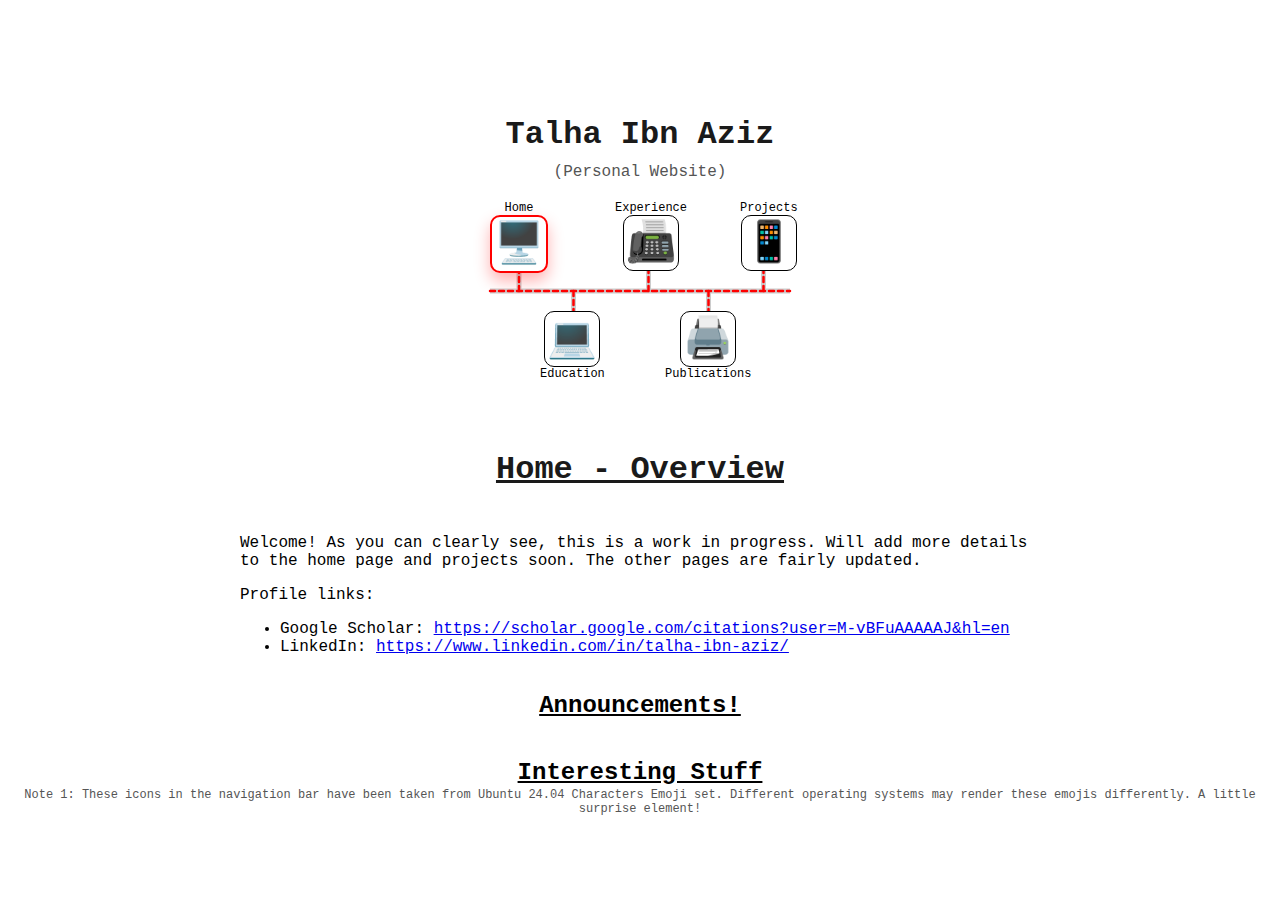
<file: index.html>
<!DOCTYPE html>
<html lang="en">

<head>
  <meta charset="UTF-8">
  <meta name="viewport" content="width=device-width, initial-scale=1">
  <title>Talha Ibn Aziz</title>
  <link rel="icon" href="images/favicon.ico" type="image/favicon.ico">
  <link rel="stylesheet" href="styles.css">
  <script src="common.js" defer></script>
</head>

<body>
  <div class="container">
    <div id="common-header"></div>
    
    <h2 class="page-header">Home - Overview</h2>

    <div class="content">
      <p> Welcome! As you can clearly see, this is a work in progress. Will add more details to the home page and projects soon. The other pages are fairly updated.</p>
      <p> Profile links:
        <ul>
          <li> Google Scholar: <a href="https://scholar.google.com/citations?user=M-vBFuAAAAAJ&hl=en">https://scholar.google.com/citations?user=M-vBFuAAAAAJ&hl=en</a></li>
          <li> LinkedIn: <a href="https://www.linkedin.com/in/talha-ibn-aziz/" target="_blank">https://www.linkedin.com/in/talha-ibn-aziz/</a> </li>
        </ul>
      </p>
    </div>

    <h2> Announcements! </h2>

    <h2> Interesting Stuff </h2>

    <div id="footnote" class="footnote"> </div>
  </div>
</body>
</html>
</file>
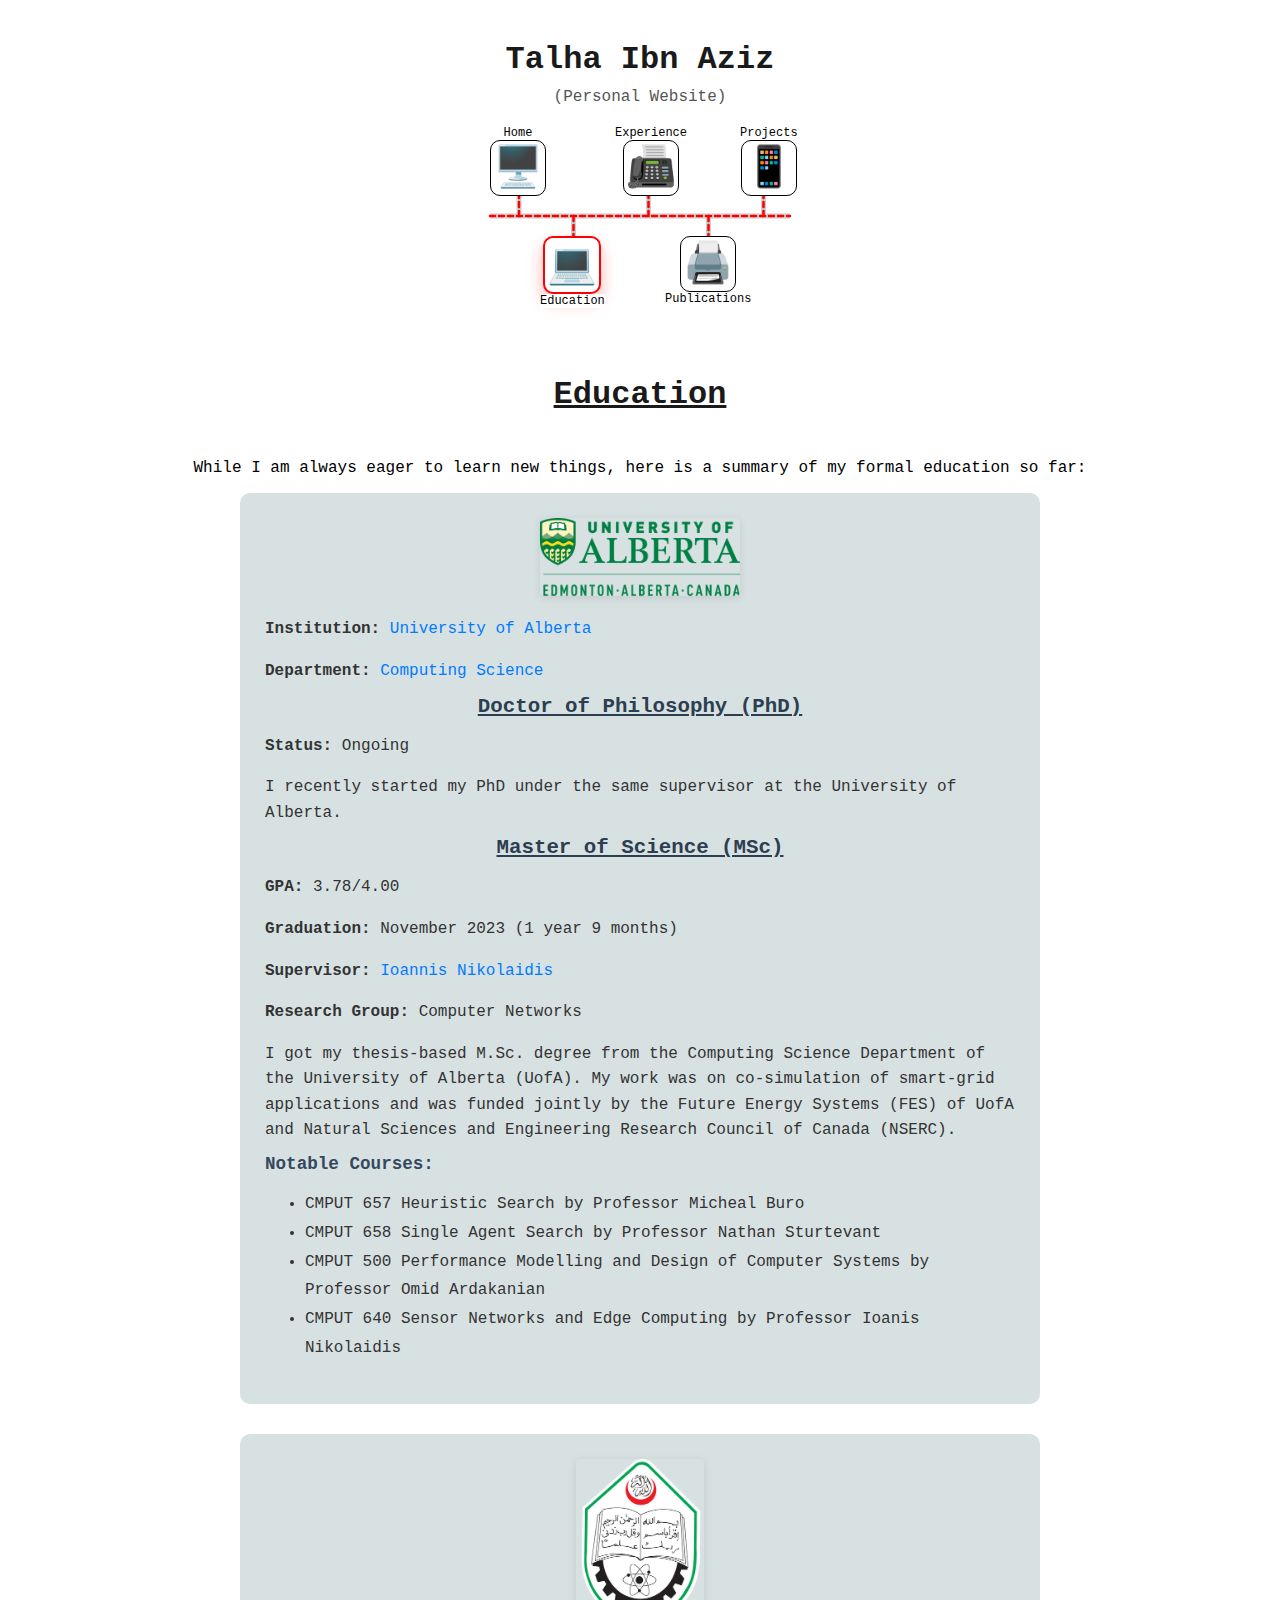
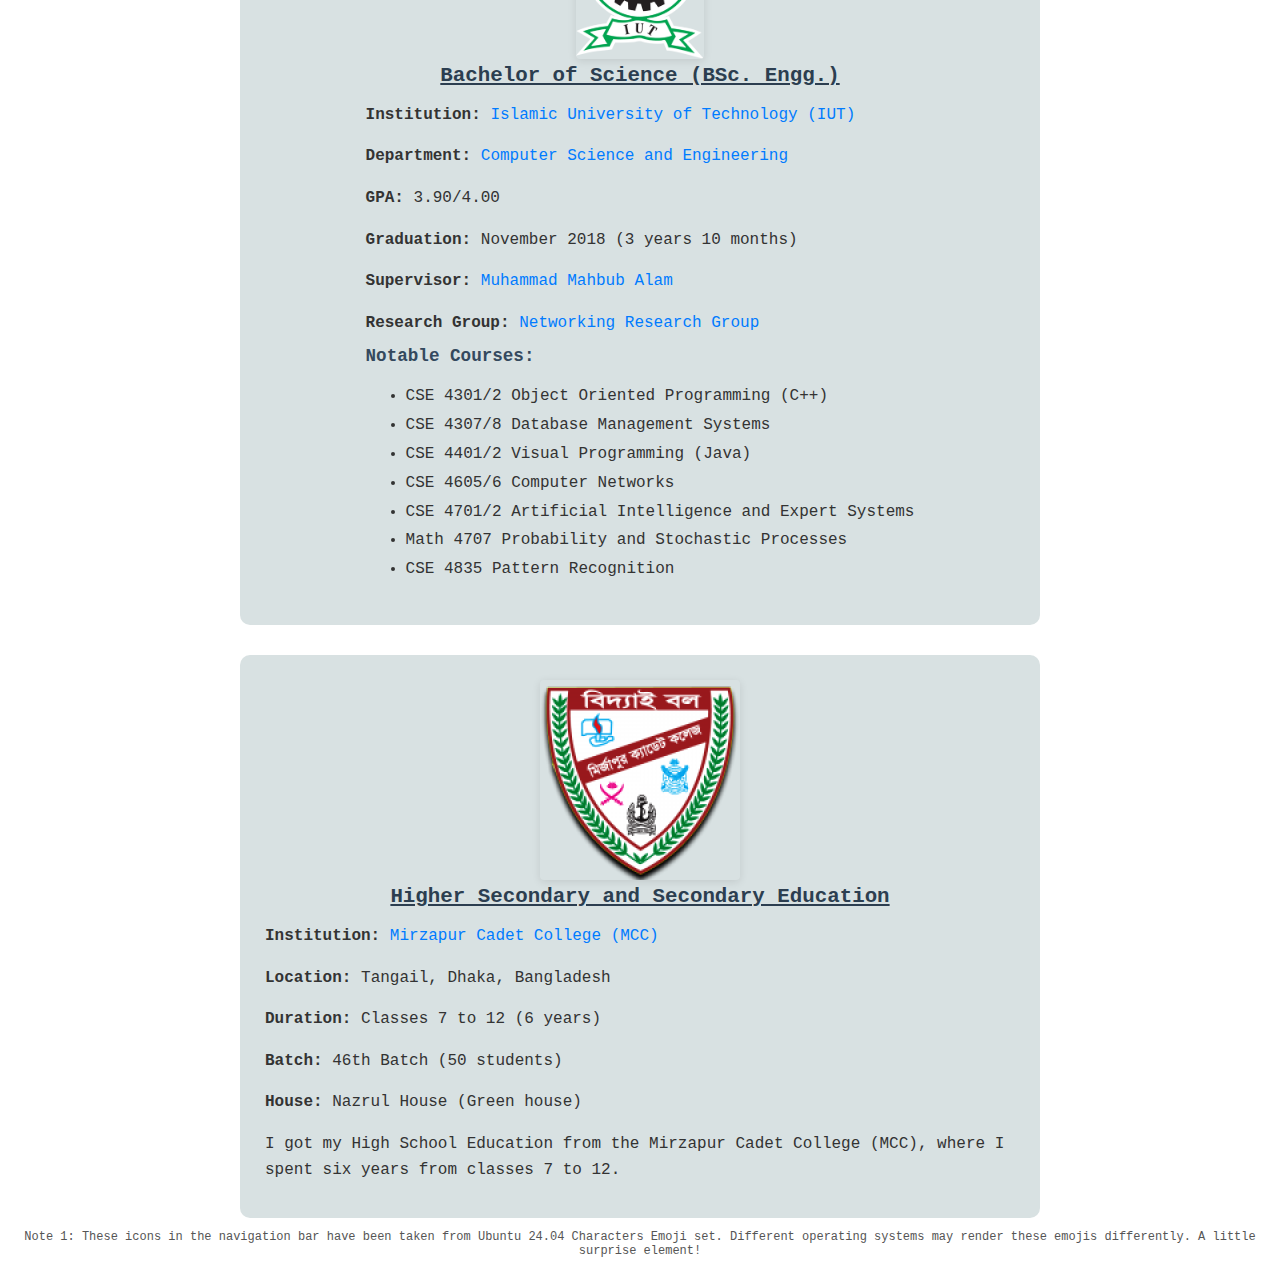
<file: education.html>
<!DOCTYPE html>
<html lang="en">

<head>
  <meta charset="UTF-8">
  <meta name="viewport" content="width=device-width, initial-scale=1">
  <title>Talha Ibn Aziz</title>
  <link rel="icon" href="images/favicon.ico" type="image/favicon.ico">
  <link rel="stylesheet" href="styles.css">
  <script src="common.js" defer></script>
</head>

<body>
  <div class="container">
    <div id="common-header"></div>

    <h2 class="page-header">Education</h2>
    <p>While I am always eager to learn new things, here is a summary of my formal education so far:</p>
    <div class="content">
      <!-- PhD Section -->
      <div class="section">
        <img src="images/uofa.png" alt="University of Alberta" class="logo">
        <div class="text">
          <p><strong>Institution:</strong> <a href="https://www.ualberta.ca/index.html" target="_blank">University of Alberta</a></p>
          <p><strong>Department:</strong> <a href="https://www.ualberta.ca/en/computing-science/index.html" target="_blank">Computing Science</a></p>
          <h3>Doctor of Philosophy (PhD)</h3>
          <p><strong>Status:</strong> Ongoing</p>
          <p>I recently started my PhD under the same supervisor at the University of Alberta.</p>


          <h3>Master of Science (MSc)</h3>
          <p><strong>GPA:</strong> 3.78/4.00</p>
          <p><strong>Graduation:</strong> November 2023 (1 year 9 months)</p>
          <p><strong>Supervisor:</strong> <a href="https://apps.ualberta.ca/directory/person/ioanis" target="_blank">Ioannis Nikolaidis</a></p>
          <p><strong>Research Group:</strong> Computer Networks</p>
          <p>I got my thesis-based M.Sc. degree from the Computing Science Department of the University of Alberta (UofA). My work was on co-simulation of smart-grid applications and was funded jointly by the Future Energy Systems (FES) of UofA and Natural Sciences and Engineering Research Council of Canada (NSERC).</p>
          
          <h4>Notable Courses:</h4>
          <ul>
            <li>CMPUT 657 Heuristic Search by Professor Micheal Buro</li>
            <li>CMPUT 658 Single Agent Search by Professor Nathan Sturtevant</li>
            <li>CMPUT 500 Performance Modelling and Design of Computer Systems by Professor Omid Ardakanian</li>
            <li>CMPUT 640 Sensor Networks and Edge Computing by Professor Ioanis Nikolaidis</li>
          </ul>
        </div>
      </div>

      <!-- BSc Section -->
      <div class="section">
        <img src="images/iut.png" alt="Islamic University of Technology" class="logo">
        <div class="text">
          <h3>Bachelor of Science (BSc. Engg.)</h3>
          <p><strong>Institution:</strong> <a href="https://www.iutoic-dhaka.edu/" target="_blank">Islamic University of Technology (IUT)</a></p>
          <p><strong>Department:</strong> <a href="https://cse.iutoic-dhaka.edu/" target="_blank">Computer Science and Engineering</a></p>
          <p><strong>GPA:</strong> 3.90/4.00</p>
          <p><strong>Graduation:</strong> November 2018 (3 years 10 months)</p>
          <p><strong>Supervisor:</strong> <a href="https://cse.iutoic-dhaka.edu/profile/mahbub/education" target="_blank">Muhammad Mahbub Alam</a></p>
          <p><strong>Research Group:</strong> <a href="https://cse.iutoic-dhaka.edu/research-group" target="_blank">Networking Research Group</a></p>
          
          <h4>Notable Courses:</h4>
          <ul>
            <li>CSE 4301/2 Object Oriented Programming (C++)</li>
            <li>CSE 4307/8 Database Management Systems</li>
            <li>CSE 4401/2 Visual Programming (Java)</li>
            <li>CSE 4605/6 Computer Networks</li>
            <li>CSE 4701/2 Artificial Intelligence and Expert Systems</li>
            <li>Math 4707 Probability and Stochastic Processes</li>
            <li>CSE 4835 Pattern Recognition</li>
          </ul>
        </div>
      </div>

      <!-- High School Section -->
      <div class="section">
        <img src="images/mcc.png" alt="Mirzapur Cadet College" class="logo">
        <div class="text">
          <h3>Higher Secondary and Secondary Education</h3>
          <p><strong>Institution:</strong> <a href="https://mcc.army.mil.bd/" target="_blank">Mirzapur Cadet College (MCC)</a></p>
          <p><strong>Location:</strong> Tangail, Dhaka, Bangladesh</p>
          <p><strong>Duration:</strong> Classes 7 to 12 (6 years)</p>
          <p><strong>Batch:</strong> 46th Batch (50 students)</p>
          <p><strong>House:</strong> Nazrul House (Green house)</p>
          <p>I got my High School Education from the Mirzapur Cadet College (MCC), where I spent six years from classes 7 to 12.</p>
        </div>
      </div>
    </div>

    <button id="scrollToTop" aria-label="Scroll to top">↑</button>

    <div id="footnote" class="footnote">Contact: talhaibnaziz6343@gmail.com | taziz@ualberta.ca</div>
  </div>
</body>
</html>
</file>
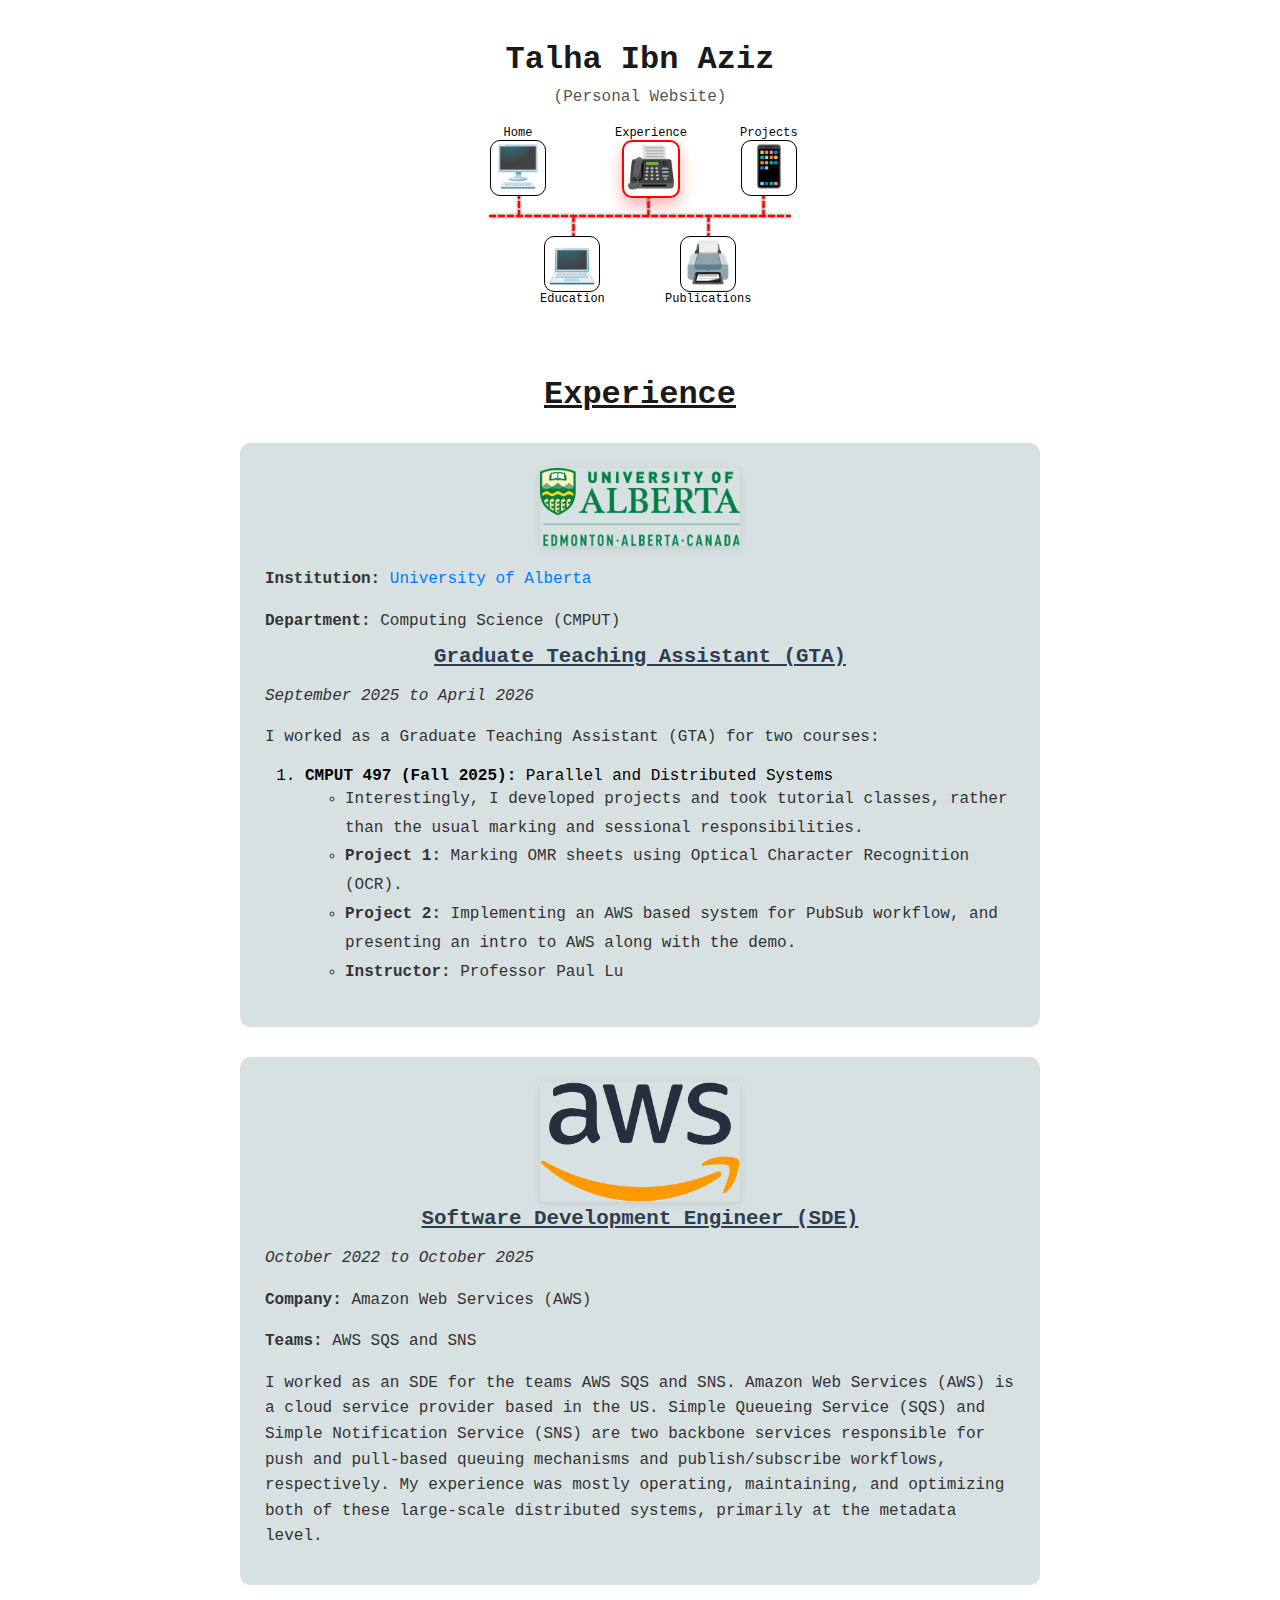
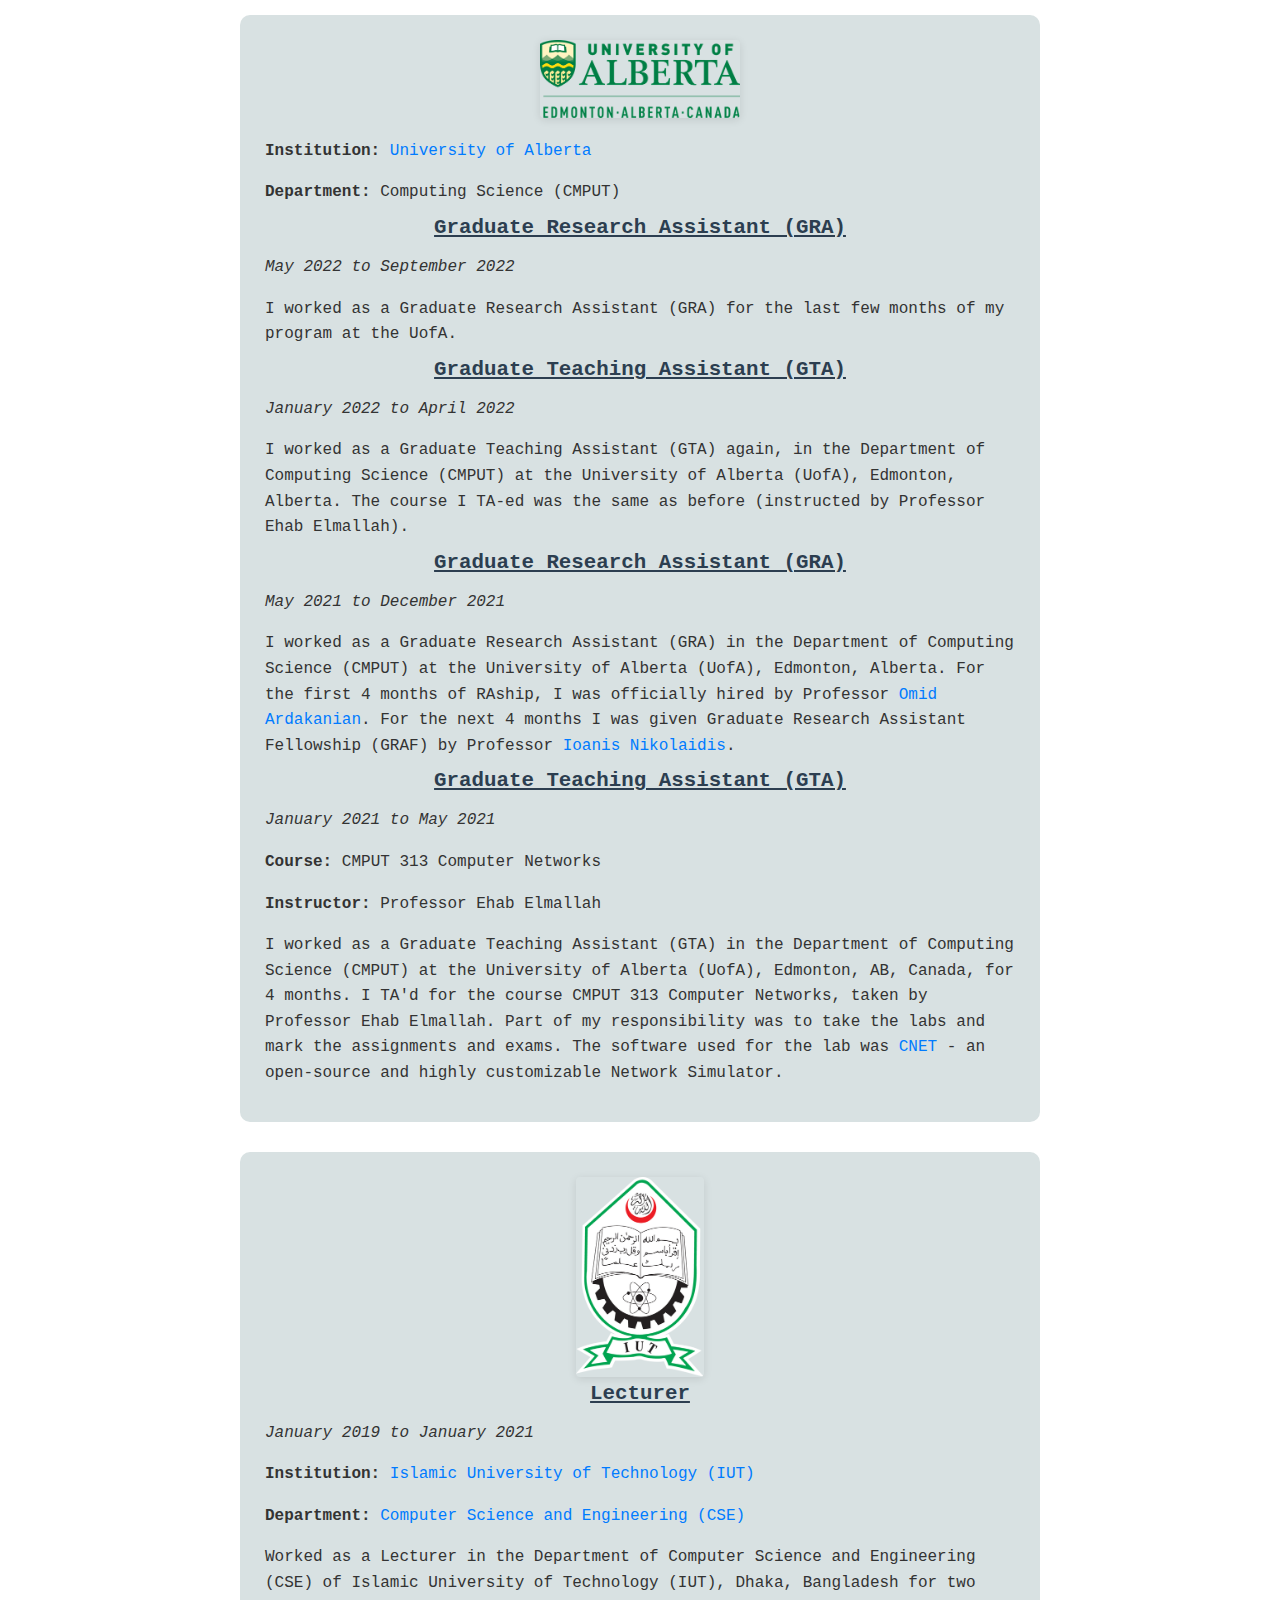
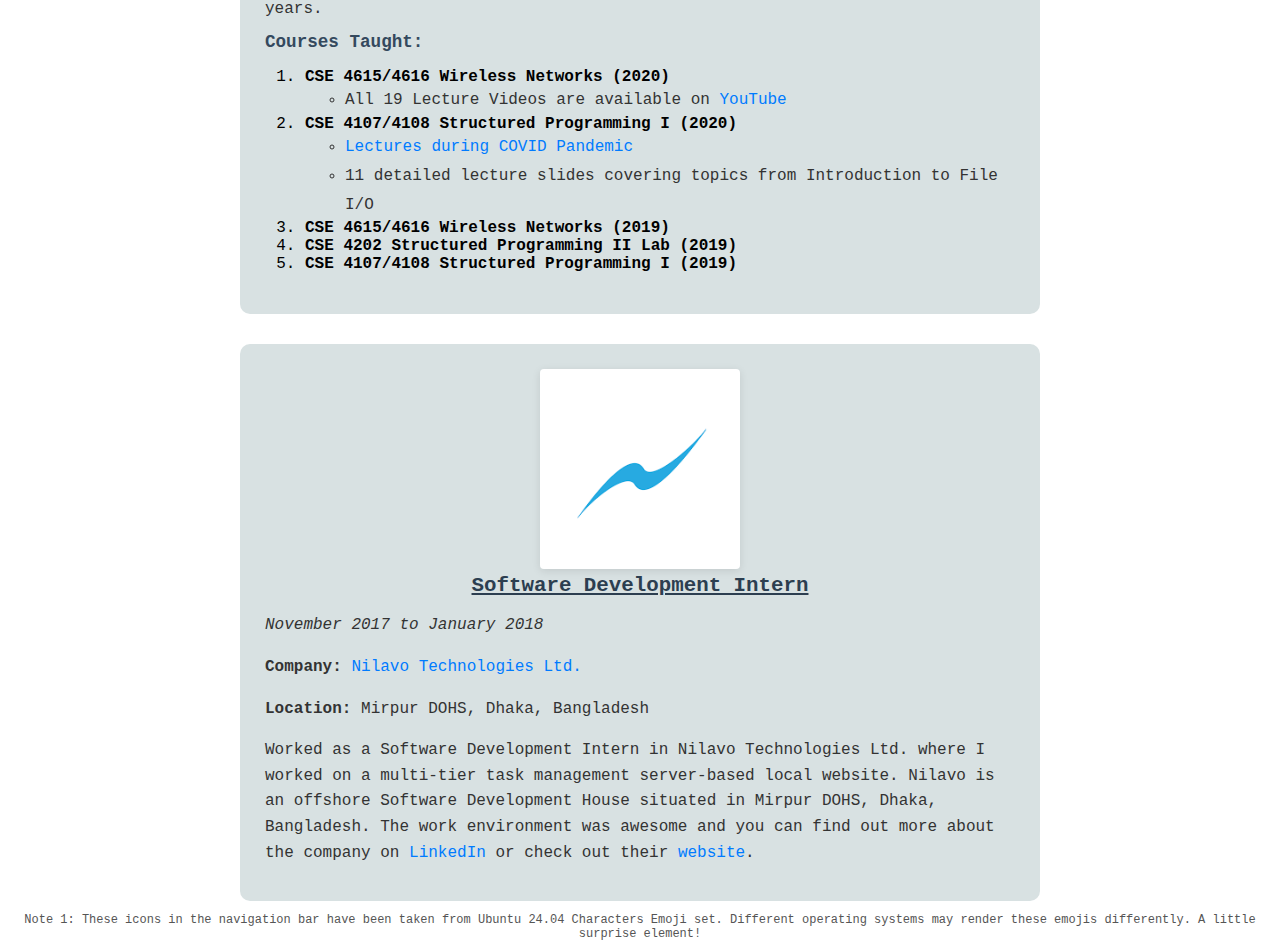
<file: experience.html>
<!DOCTYPE html>
<html lang="en">

<head>
  <meta charset="UTF-8">
  <meta name="viewport" content="width=device-width, initial-scale=1">
  <title>Talha Ibn Aziz</title>
  <link rel="icon" href="images/favicon.ico" type="image/favicon.ico">
  <link rel="stylesheet" href="styles.css">
  <script src="common.js" defer></script>
</head>

<body>
  <div class="container">
    <div id="common-header"></div>

    <h2 class="page-header">Experience</h2>

    <div class="content">

      <div class="section">
        <img src="images/uofa.png" alt="University of Alberta" class="logo">
        <div class="text">
          <p><strong>Institution:</strong> <a href="https://www.ualberta.ca/index.html" target="_blank">University of Alberta</a></p>
          <p><strong>Department:</strong> Computing Science (CMPUT)</p>
          <h3>Graduate Teaching Assistant (GTA)</h3>
          <p class="duration">September 2025 to April 2026</p>
          <p>I worked as a Graduate Teaching Assistant (GTA) for two courses:</p>
          <ol>
            <li><strong>CMPUT 497 (Fall 2025):</strong> Parallel and Distributed Systems</li>
            <ul>
              <li>Interestingly, I developed projects and took tutorial classes, rather than the usual marking and sessional responsibilities.</li>
              <li><strong>Project 1:</strong> Marking OMR sheets using Optical Character Recognition (OCR).</li>
              <li><strong>Project 2:</strong> Implementing an AWS based system for PubSub workflow, and presenting an intro to AWS along with the demo.</li>
              <li><strong>Instructor:</strong> Professor Paul Lu</li>
            </ul>
          </ol>
        </div>
      </div>

      <div class="section">
        <img src="images/aws.png" alt="Amazon AWS" class="logo">
        <div class="text">
          <h3>Software Development Engineer (SDE)</h3>
          <p class="duration">October 2022 to October 2025</p>
          <p><strong>Company:</strong> Amazon Web Services (AWS)</p>
          <p><strong>Teams:</strong> AWS SQS and SNS</p>
          <p>I worked as an SDE for the teams AWS SQS and SNS. Amazon Web Services (AWS) is a cloud service provider based in the US. Simple Queueing Service (SQS) and Simple Notification Service (SNS) are two backbone services responsible for push and pull-based queuing mechanisms and publish/subscribe workflows, respectively. My experience was mostly operating, maintaining, and optimizing both of these large-scale distributed systems, primarily at the metadata level.</p>
        </div>
      </div>

      <div class="section">
        <img src="images/uofa.png" alt="University of Alberta" class="logo">
        <div class="text">
          <p><strong>Institution:</strong> <a href="https://www.ualberta.ca/index.html" target="_blank">University of Alberta</a></p>
          <p><strong>Department:</strong> Computing Science (CMPUT)</p>
          <h3>Graduate Research Assistant (GRA)</h3>
          <p class="duration">May 2022 to September 2022</p>
          <p>I worked as a Graduate Research Assistant (GRA) for the last few months of my program at the UofA.</p>
        
          <h3>Graduate Teaching Assistant (GTA)</h3>
          <p class="duration">January 2022 to April 2022</p>
          <p>I worked as a Graduate Teaching Assistant (GTA) again, in the Department of Computing Science (CMPUT) at the University of Alberta (UofA), Edmonton, Alberta. The course I TA-ed was the same as before (instructed by Professor Ehab Elmallah).</p>
        
          <h3>Graduate Research Assistant (GRA)</h3>
          <p class="duration">May 2021 to December 2021</p>
          <p>I worked as a Graduate Research Assistant (GRA) in the Department of Computing Science (CMPUT) at the University of Alberta (UofA), Edmonton, Alberta. For the first 4 months of RAship, I was officially hired by Professor <a href="https://webdocs.cs.ualberta.ca/~oardakan/" target="_blank">Omid Ardakanian</a>. For the next 4 months I was given Graduate Research Assistant Fellowship (GRAF) by Professor <a href="https://apps.ualberta.ca/directory/person/ioanis" target="_blank">Ioanis Nikolaidis</a>.</p>
        
          <h3>Graduate Teaching Assistant (GTA)</h3>
          <p class="duration">January 2021 to May 2021</p>
          <p><strong>Course:</strong> CMPUT 313 Computer Networks</p>
          <p><strong>Instructor:</strong> Professor Ehab Elmallah</p>
          <p>I worked as a Graduate Teaching Assistant (GTA) in the Department of Computing Science (CMPUT) at the University of Alberta (UofA), Edmonton, AB, Canada, for 4 months. I TA'd for the course CMPUT 313 Computer Networks, taken by Professor Ehab Elmallah. Part of my responsibility was to take the labs and mark the assignments and exams. The software used for the lab was <a href="https://www.csse.uwa.edu.au/cnet/" target="_blank">CNET</a> - an open-source and highly customizable Network Simulator.</p>
        </div>
      </div>

      <!-- Lecturer -->
      <div class="section">
        <img src="images/iut.png" alt="Islamic University of Technology" class="logo">
        <div class="text">
          <h3>Lecturer</h3>
          <p class="duration">January 2019 to January 2021</p>
          <p><strong>Institution:</strong> <a href="https://www.iutoic-dhaka.edu/" target="_blank">Islamic University of Technology (IUT)</a></p>
          <p><strong>Department:</strong> <a href="https://cse.iutoic-dhaka.edu/home" target="_blank">Computer Science and Engineering (CSE)</a></p>
          <p>Worked as a Lecturer in the Department of Computer Science and Engineering (CSE) of Islamic University of Technology (IUT), Dhaka, Bangladesh for two years.</p>
          
          <h4>Courses Taught:</h4>
          <ol>
            <li><strong>CSE 4615/4616 Wireless Networks (2020)</strong>
              <ul>
                <li>All 19 Lecture Videos are available on <a href="https://www.youtube.com/playlist?list=PL7ln-iPWG0allf8K4ee4aQT4bJClzq2JZ" target="_blank">YouTube</a></li>
              </ul>
            </li>
            <li><strong>CSE 4107/4108 Structured Programming I (2020)</strong>
              <ul>
                <li><a href="https://www.youtube.com/playlist?list=PL7ln-iPWG0ammCkkgXXCUYWBngx9Fz_AI" target="_blank">Lectures during COVID Pandemic</a></li>
                <li>11 detailed lecture slides covering topics from Introduction to File I/O</li>
              </ul>
            </li>
            <li><strong>CSE 4615/4616 Wireless Networks (2019)</strong></li>
            <li><strong>CSE 4202 Structured Programming II Lab (2019)</strong></li>
            <li><strong>CSE 4107/4108 Structured Programming I (2019)</strong></li>
          </ol>
        </div>
      </div>

      <!-- Software Development Intern -->
      <div class="section">
        <img src="images/nilavo.png" alt="Nilavo Technologies" class="logo">
        <div class="text">
          <h3>Software Development Intern</h3>
          <p class="duration">November 2017 to January 2018</p>
          <p><strong>Company:</strong> <a href="https://nilavo.com/" target="_blank">Nilavo Technologies Ltd.</a></p>
          <p><strong>Location:</strong> Mirpur DOHS, Dhaka, Bangladesh</p>
          <p>Worked as a Software Development Intern in Nilavo Technologies Ltd. where I worked on a multi-tier task management server-based local website. Nilavo is an offshore Software Development House situated in Mirpur DOHS, Dhaka, Bangladesh. The work environment was awesome and you can find out more about the company on <a href="https://www.linkedin.com/company/nilavo-technologies-ltd./" target="_blank">LinkedIn</a> or check out their <a href="https://nilavo.com/" target="_blank">website</a>.</p>
        </div>
      </div>
    </div>

    <button id="scrollToTop" aria-label="Scroll to top">↑</button>

    <div id="footnote" class="footnote"> </div>
  </div>
</body>
</html>
</file>
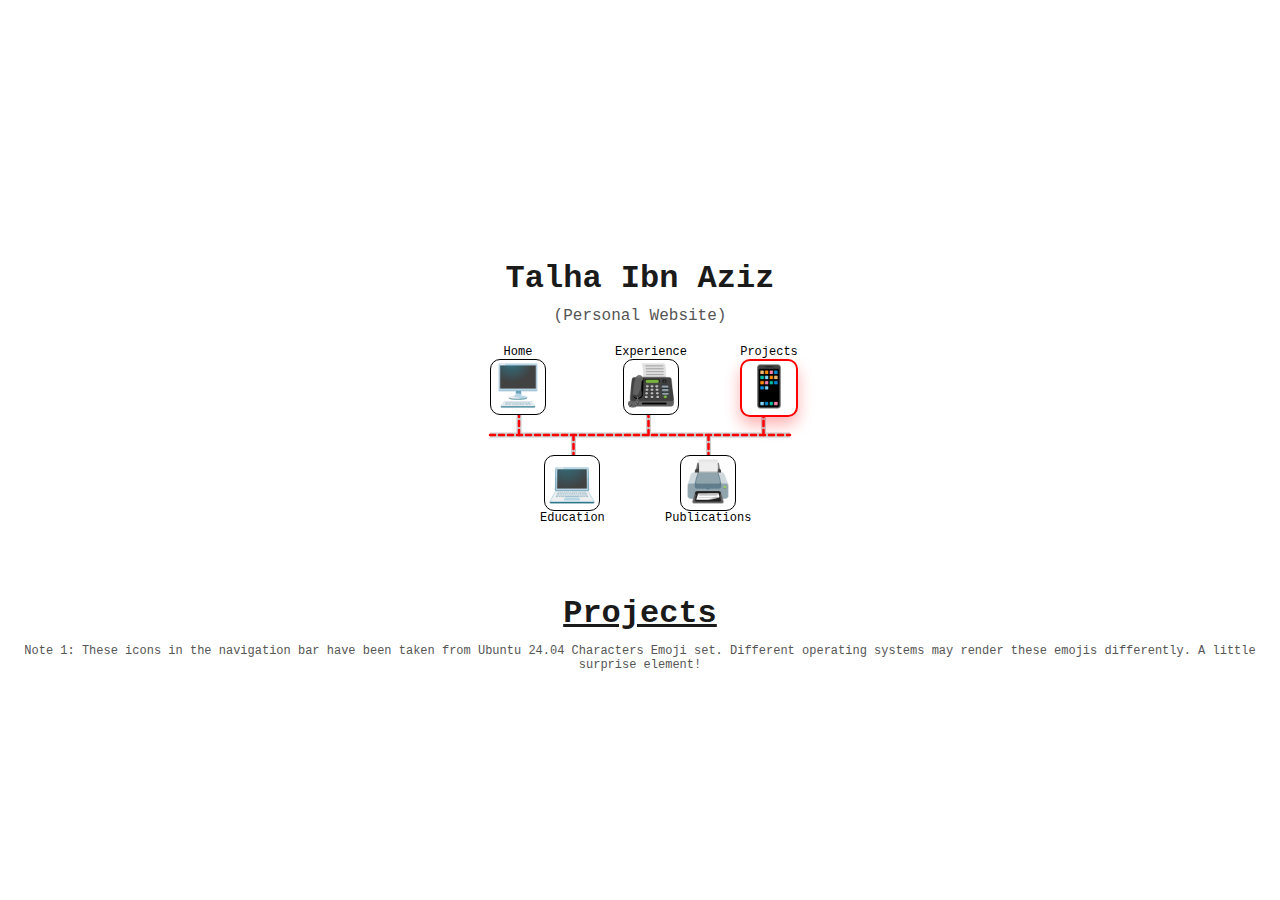
<file: projects.html>
<!DOCTYPE html>
<html lang="en">

<head>
  <meta charset="UTF-8">
  <meta name="viewport" content="width=device-width, initial-scale=1">
  <title>Talha Ibn Aziz</title>
  <link rel="icon" href="images/favicon.ico" type="image/favicon.ico">
  <link rel="stylesheet" href="styles.css">
  <script src="common.js"></script>
</head>

<body>
  <div class="container">
    <div id="common-header"></div>
    
    <h2 class="page-header">Projects</h2>

    <div id="footnote" class="footnote"> </div>
  </div>
</body>
</html>
</file>
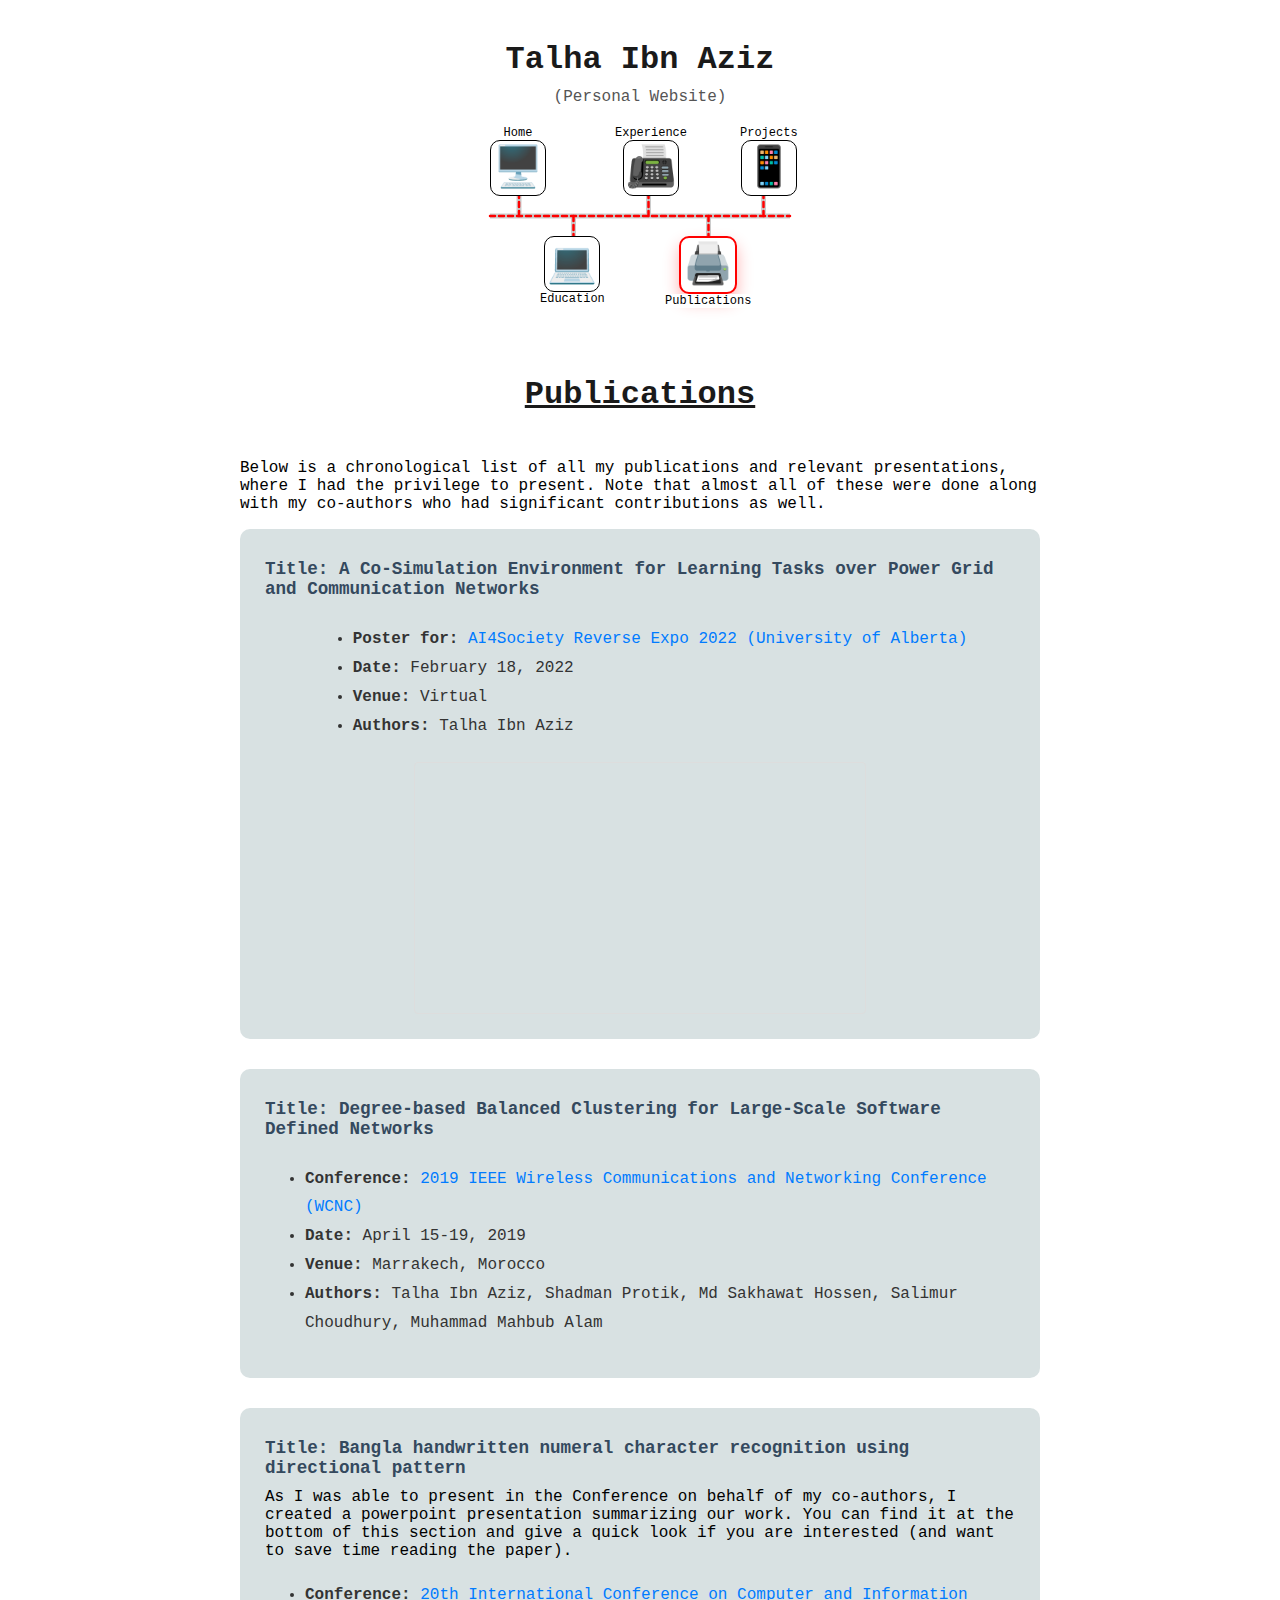
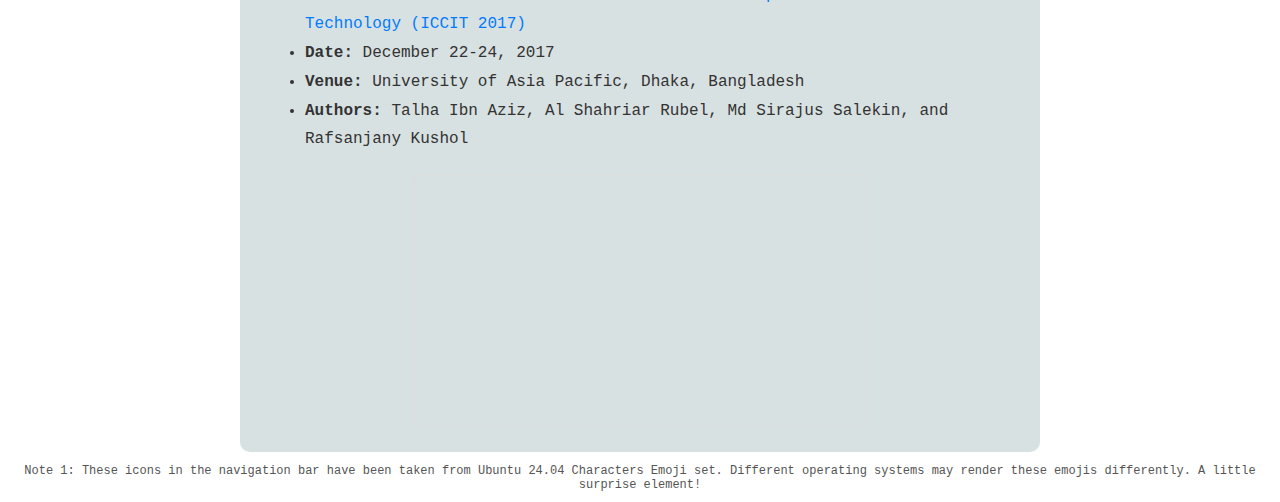
<file: publications.html>
<!DOCTYPE html>
<html lang="en">

<head>
  <meta charset="UTF-8">
  <meta name="viewport" content="width=device-width, initial-scale=1">
  <title>Talha Ibn Aziz</title>
  <link rel="icon" href="images/favicon.ico" type="image/favicon.ico">
  <link rel="stylesheet" href="styles.css">
  <script src="common.js"></script>
</head>

<body>
  <div class="container">
    <div id="common-header"></div>
    
    <h2 class="page-header">Publications</h2>
    <div class="content">
      <p> Below is a chronological list of all my publications and relevant presentations, where I had the privilege to present. Note that almost all of these were done along with my co-authors who had significant contributions as well. </p>

      <div class="section">
        <h4> Title: A Co-Simulation Environment for Learning Tasks over Power Grid and Communication Networks </h4>
        <ul>
          <li> <strong> Poster for: </strong> <a href="https://ai4society.ca/reverse-expo-2022/" target="_blank"> AI4Society Reverse Expo 2022 (University of Alberta) </a> </li>
          <li> <strong> Date: </strong> February  18, 2022 </li>
          <li> <strong> Venue: </strong> Virtual </li>
          <li> <strong> Authors: </strong> Talha Ibn Aziz </li>
        </ul>

        <iframe 
            src="https://drive.google.com/file/d/1TQQbTNEUo2airM-KxG366xRFEgbje1Z9/preview" 
            class="preview-frame"
            allow="autoplay">
        </iframe>
      </div>
      <div class="section">
        <h4> Title: Degree-based Balanced Clustering for Large-Scale Software Defined Networks </h4>
        <ul>
          <li> <strong> Conference: </strong> <a href="https://wcnc2019.ieee-wcnc.org/index.html" target="_blank"> 2019 IEEE Wireless Communications and Networking Conference (WCNC) </a> </li>
          <li> <strong> Date: </strong> April  15-19, 2019 </li>
          <li> <strong> Venue: </strong> Marrakech, Morocco </li>
          <li> <strong> Authors: </strong> Talha Ibn Aziz, Shadman Protik, Md Sakhawat Hossen, Salimur Choudhury, Muhammad Mahbub Alam </li>
        </ul>
      </div>
      <div class="section">
        <h4> Title: Bangla handwritten numeral character recognition using directional pattern </h4>
        As I was able to present in the Conference on behalf of my co-authors, I created a powerpoint presentation summarizing our work. You can find it at the bottom of this section and give a quick look if you are interested (and want to save time reading the paper).
        <ul>
          <li> <strong> Conference: </strong> <a href="https://research.com/conference/iccit-2017-2017-20th-international-conference-of-computer-and-information-technology" target="_blank"> 20th International Conference on Computer and Information Technology (ICCIT 2017) </a> </li>
          <li> <strong> Date: </strong> December  22-24, 2017 </li>
          <li> <strong> Venue: </strong> University of Asia Pacific, Dhaka, Bangladesh </li>
          <li> <strong> Authors: </strong> Talha Ibn Aziz, Al Shahriar Rubel, Md Sirajus Salekin, and Rafsanjany Kushol </li>
        </ul>

        <iframe 
            src="https://drive.google.com/file/d/1YGrbM_jHqUvQBrwVTjlJWBG3i-aGkXfT/preview" 
            class="preview-frame"
            allow="autoplay">
        </iframe>
      </div>

      <div id="footnote" class="footnote"> </div>
    </div>
  </div>
</body>
</html>
</file>
<file: styles.css>
body {
  margin: 0;
  font-family: "American Typewriter", "Courier New", monospace, sans-serif;
  background-color: #ffffff;
  display: flex;
  justify-content: center;
  align-items: center;
  min-height: 100vh;
  position: relative;
}

.container {
  position: relative;
  width: 100%;
  padding: 20px;
  display: flex;
  flex-direction: column;
  justify-content: flex-start;
  align-items: center;
}

h1 {
  color: #1a1a1a;
  margin-bottom: 10px;
  text-align: center;
}

h2 {
  text-decoration: underline;
}

.subtitle {
  color: #555;
  margin: 0;
  text-align: center;
}

.navigation-network {
  position: relative;
  display: flex;
  justify-content: space-between;
  align-items: center;
  width: 500px;
  height: 150px;
  margin-top: 20px;
  margin-bottom: 80px;
}

.emoji-icon {
  font-size: 2.5em;
  vertical-align: middle;
}

.nav-item {
  display: flex;
  flex-direction: column;
  align-items: center;
  text-align: center;
}

.home-box {
  position: absolute;
  top: 0%;
  left: 20%;
}
.education-box {
  position: absolute;
  top: 110px;
  left: 30%;
}
.experience-box {
  position: absolute;
  top: 0%;
  left: 45%;
}
.publications-box {
  position: absolute;
  top: 110px;
  left: 55%;
}
.projects-box {
  position: absolute;
  top: 0%;
  left: 70%;
}

.box {
  background-color: #fff;
  border: 1px solid #000000;
  border-radius: 10px;
  padding: 2px;
  width: 50px;
  height: 50px;
  text-align: center;
  transition: all 0.3s ease;
}

.label {
  font-size: 0.75rem;
  background-color: #ffffff;
  color: rgb(0, 0, 0);
}

.image-link {
  width: 100%;
  height: 100%;
  display: block;
  text-decoration: none;
}

.content {
  width: 100%;
  height: 100%;
  object-fit: contain;
  transition: background-color 0.3s ease;
}

.box.highlight {
  background-color: #ffffff;
  border: 2px solid #ff0000;
  box-shadow: 0 8px 16px rgba(255, 0, 0, 0.3);
}

.footnote {
  position: absolute;
  bottom: 0;
  left: 0;
  text-align: center;
  font-size: 0.75rem;
  color: #555;
  padding: 10px;
}

.content {
  width: 100%;
  max-width: 800px;
}

.section {
  margin-bottom: 30px;
  padding: 25px;
  border-radius: 10px;
  display: grid;
  gap: 5px;
  background-color: #d8e1e2;
  justify-items: center;
}

.text {
  flex: 1;
}

.section h3 {
  color: #2c3e50;
  margin-top: 0;
  margin-bottom: 15px;
  font-size: 1.3em;
  text-decoration: underline;
  text-align: center;
}

.section h4 {
  color: #34495e;
  margin-top: 5px;
  margin-bottom: 5px;
  font-size: 1.1em;
}

.section p {
  color: #333;
  line-height: 1.6;
  margin-bottom: 10px;
}

.section ul {
  color: #333;
  line-height: 1.8;
}

.section a {
  color: #007bff;
  text-decoration: none;
}

.section a:hover {
  text-decoration: underline;
}

.logo {
  max-width: 200px;
  max-height: 200px;
  border-radius: 4px;
  box-shadow: 0 2px 8px rgba(0, 0, 0, 0.1);
  flex-shrink: 0;
}

.duration {
  color: #555;
  font-style: italic;
  margin-bottom: 10px;
}

.page-header {
  color: #1a1a1a;
  font-size: 2em;
  margin-bottom: 30px;
  margin-top: 20px;
}
/* Static lines */
line {
  stroke: #cccccc;
  stroke-width: 10;
}

/* Animated flow lines */
.flow {
  fill: none;
  stroke: #ff0000;
  stroke-width: 5;
  stroke-dasharray: 10 8;
  stroke-linecap: round;
  animation: flow-horizontal 2s linear infinite;
}

.flow-vertical {
  fill: none;
  stroke: #ff0000;
  stroke-width: 5;
  stroke-dasharray: 10 8;
  stroke-linecap: round;
  animation: flow-vertical 2s linear infinite;
}

@keyframes flow-horizontal {
  to {
    stroke-dashoffset: -18;
  }
}

@keyframes flow-vertical {
  to {
    stroke-dashoffset: 18;
  }
}
.preview-frame {
  width: 60%;
  height: 250px;
  border: 1px solid #ddd;
  border-radius: 4px;
}

#scrollToTop {
  position: fixed;
  bottom: 30px;
  right: 30px;
  width: 50px;
  height: 50px;
  background-color: #007bff;
  color: white;
  border: none;
  border-radius: 50%;
  font-size: 24px;
  cursor: pointer;
  opacity: 0;
  visibility: hidden;
  transition: opacity 0.3s, visibility 0.3s, background-color 0.3s;
  z-index: 1000;
  box-shadow: 0 4px 6px rgba(0, 0, 0, 0.1);
}

#scrollToTop.visible {
  opacity: 1;
  visibility: visible;
}

#scrollToTop:hover {
  background-color: #0056b3;
}
</file>
